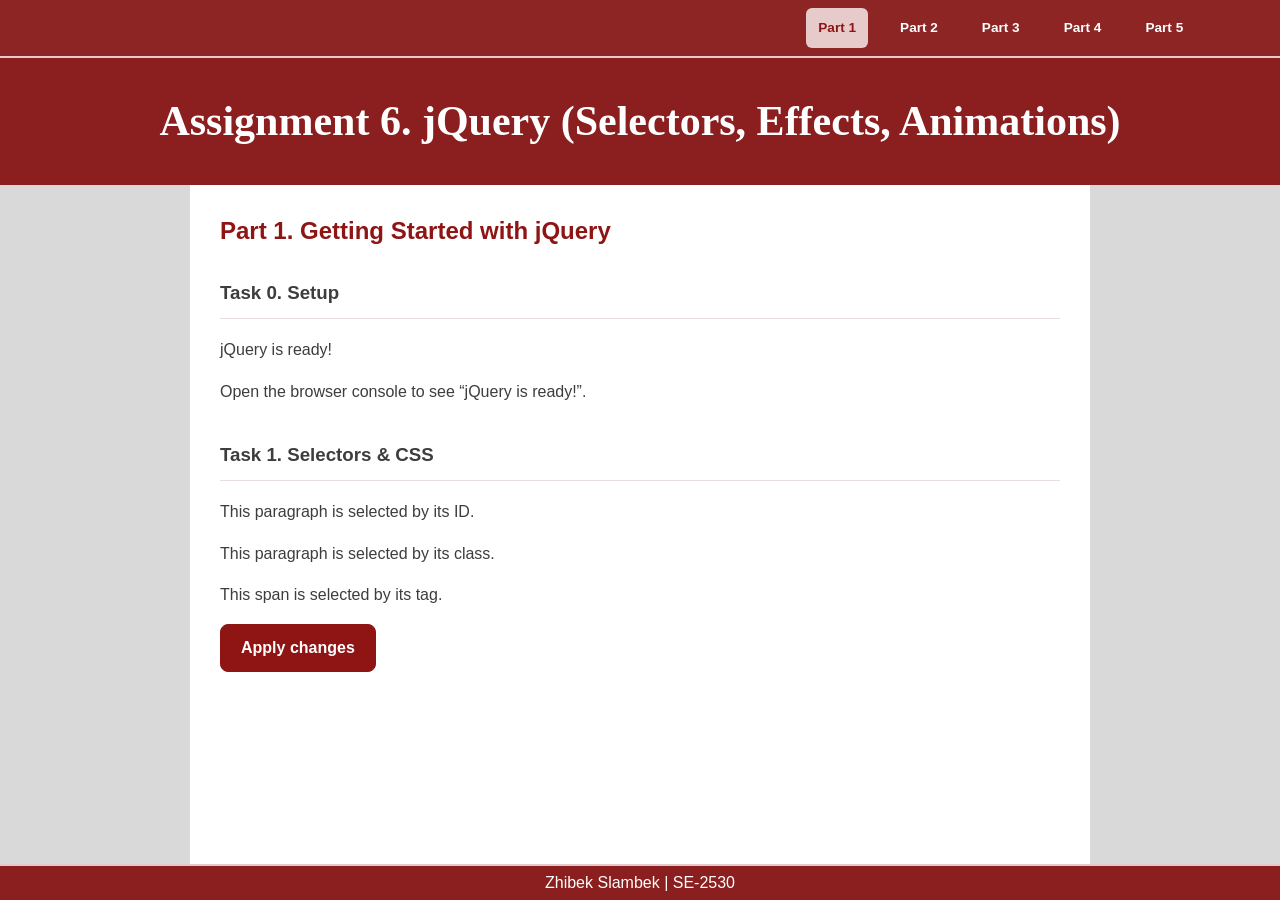
<file: index.html>
<!DOCTYPE html>
<html lang="en">
    <head>
        <meta charset="UTF-8">
        <title>Part 1 | Assignment 6</title>
        <meta name="description" content="">
        <meta name="viewport" content="width=device-width, initial-scale=1">
        <link rel="stylesheet" href="style.css">
    </head>
    <body>
        <nav class="site-header">
            <ul class="navigation-bar">
                <li><a href="index.html" aria-current="page">Part 1</a></li>
                <li><a href="part 2/index.html">Part 2</a></li>
                <li><a href="part 3/index.html">Part 3</a></li>
                <li><a href="part 4/index.html">Part 4</a></li>
                <li><a href="part 5/index.html">Part 5</a></li>
            </ul>
        </nav>

        <header class="header">
            <h1>Assignment 6. jQuery (Selectors, Effects, Animations)</h1>
        </header>
        <main class="content">
            <h2>Part 1. Getting Started with jQuery</h2>
            <section>
                <h3>Task 0. Setup</h3>
                <p id="ready-status">Loading jQuery...</p>
                <p>Open the browser console to see “jQuery is ready!”.</p>
            </section>
            <section>
                <h3>Task 1. Selectors &amp; CSS</h3>
                <p id="id-example">This paragraph is selected by its ID.</p>
                <p class="class-example">This paragraph is selected by its class.</p>
                <p><span>This span is selected by its tag.</span></p>
                <button class="button" id="change-selectors">Apply changes</button>
            </section>
        </main>
        <footer class="site-footer"><p>Zhibek Slambek | SE-2530</p></footer>
        <script src="https://code.jquery.com/jquery-3.7.1.min.js"></script>
        <script src="script.js"></script>
    </body>
</html>
</file>
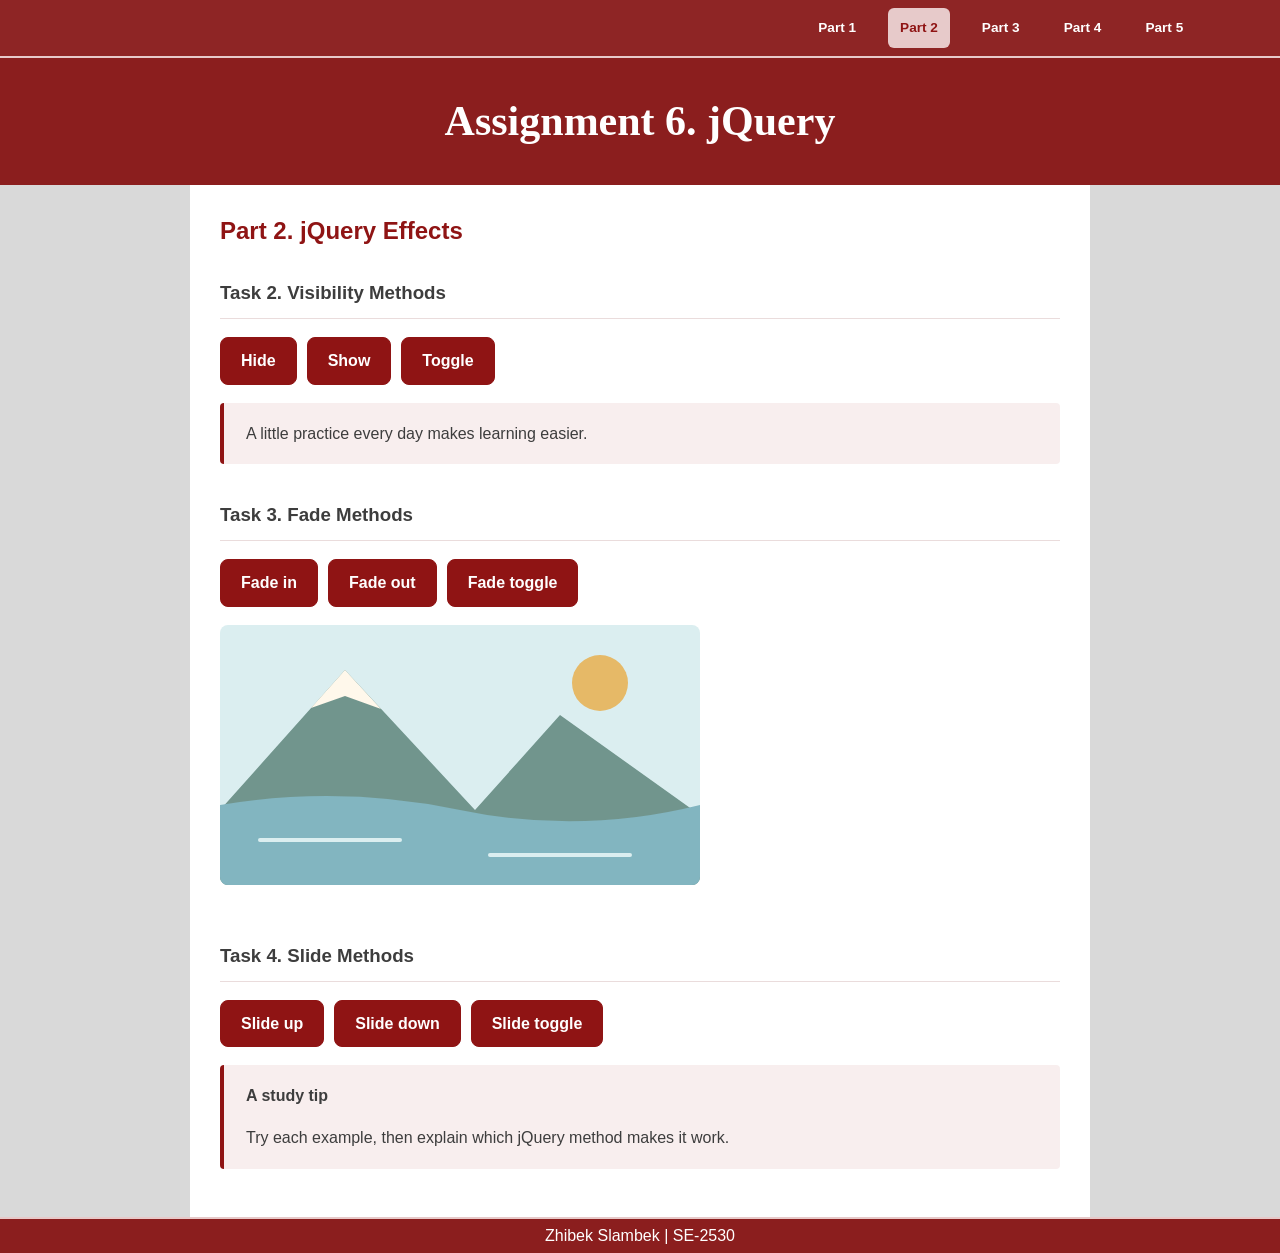
<file: part 2/index.html>
<!DOCTYPE html>
<html lang="en">
    <head>
        <meta charset="UTF-8">
        <title>Part 2 | Assignment 6</title>
        <meta name="description" content="">
        <meta name="viewport" content="width=device-width, initial-scale=1">
        <link rel="stylesheet" href="../style.css">
    </head>
    <body>
        <nav class="site-header">
            <ul class="navigation-bar">
                <li><a href="../index.html">Part 1</a></li>
                <li><a href="index.html" aria-current="page">Part 2</a></li>
                <li><a href="../part 3/index.html">Part 3</a></li>
                <li><a href="../part 4/index.html">Part 4</a></li>
                <li><a href="../part 5/index.html">Part 5</a></li>
            </ul>
        </nav>
        <header class="header"><h1>Assignment 6. jQuery</h1></header>
        <main class="content">
            <h2>Part 2. jQuery Effects</h2>
            <section>
                <h3>Task 2. Visibility Methods</h3>
                <div class="controls">
                    <button class="button" id="hide-text">Hide</button>
                    <button class="button" id="show-text">Show</button>
                    <button class="button" id="toggle-text">Toggle</button>
                </div>
                <p id="visibility-text" class="panel">A little practice every day makes learning easier.</p>
            </section>
            <section>
                <h3>Task 3. Fade Methods</h3>
                <div class="controls">
                    <button class="button" id="fade-in">Fade in</button>
                    <button class="button" id="fade-out">Fade out</button>
                    <button class="button" id="fade-toggle">Fade toggle</button>
                </div>
                <div class="image-stage"><img id="fade-image" class="demo-image" src="../images/day.svg" alt="Mountains and a lake in daylight" width="480" height="260"></div>
            </section>
            <section>
                <h3>Task 4. Slide Methods</h3>
                <div class="controls">
                    <button class="button" id="slide-up">Slide up</button>
                    <button class="button" id="slide-down">Slide down</button>
                    <button class="button" id="slide-toggle">Slide toggle</button>
                </div>
                <div id="slide-panel" class="panel"><h4>A study tip</h4><p>Try each example, then explain which jQuery method makes it work.</p></div>
            </section>
        </main>
        <footer class="site-footer"><p>Zhibek Slambek | SE-2530</p></footer>
        <script src="https://code.jquery.com/jquery-3.7.1.min.js"></script>
        <script src="script.js"></script>
    </body>
</html>
</file>
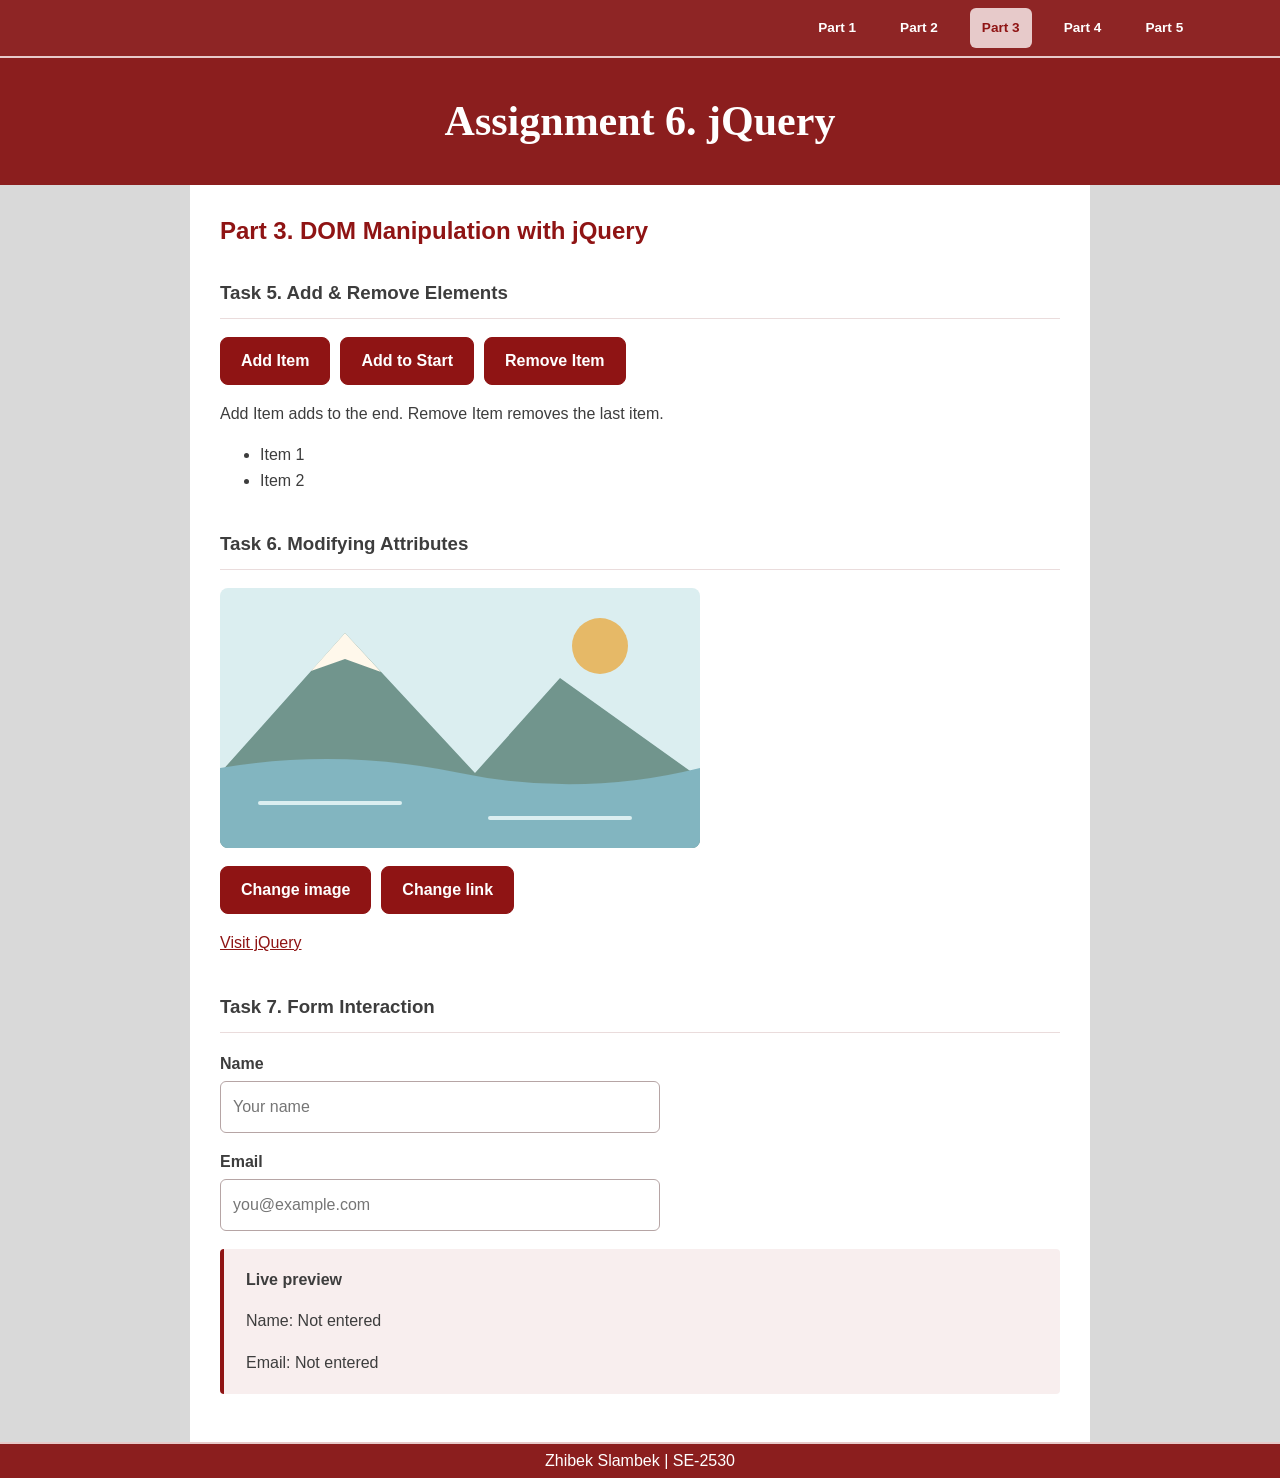
<file: part 3/index.html>
<!DOCTYPE html>
<html lang="en">
    <head>
        <meta charset="UTF-8">
        <title>Part 3 | Assignment 6</title>
        <meta name="description" content="">
        <meta name="viewport" content="width=device-width, initial-scale=1">
        <link rel="stylesheet" href="../style.css">
    </head>
    <body>
        <nav class="site-header">
            <ul class="navigation-bar">
                <li><a href="../index.html">Part 1</a></li>
                <li><a href="../part 2/index.html">Part 2</a></li>
                <li><a href="index.html" aria-current="page">Part 3</a></li>
                <li><a href="../part 4/index.html">Part 4</a></li>
                <li><a href="../part 5/index.html">Part 5</a></li>
            </ul>
        </nav>
        <header class="header"><h1>Assignment 6. jQuery</h1></header>
        <main class="content">
            <h2>Part 3. DOM Manipulation with jQuery</h2>
            <section>
                <h3>Task 5. Add &amp; Remove Elements</h3>
                <div class="controls">
                    <button class="button" id="add-item">Add Item</button>
                    <button class="button" id="prepend-item">Add to Start</button>
                    <button class="button" id="remove-item">Remove Item</button>
                </div>
                <p>Add Item adds to the end. Remove Item removes the last item.</p>
                <ul id="item-list"><li>Item 1</li><li>Item 2</li></ul>
            </section>
            <section>
                <h3>Task 6. Modifying Attributes</h3>
                <img id="attribute-image" class="demo-image" src="../images/day.svg" alt="Mountains and a lake in daylight" width="480" height="260">
                <div class="controls">
                    <button class="button" id="change-image">Change image</button>
                    <button class="button" id="change-link">Change link</button>
                </div>
                <p><a id="resource-link" href="https://jquery.com/">Visit jQuery</a></p>
            </section>
            <section>
                <h3>Task 7. Form Interaction</h3>
                <form id="profile-form">
                    <label for="name">Name</label>
                    <input id="name" name="name" type="text" autocomplete="name" placeholder="Your name">
                    <label for="email">Email</label>
                    <input id="email" name="email" type="email" autocomplete="email" placeholder="you@example.com">
                </form>
                <div class="panel">
                    <h4>Live preview</h4>
                    <p>Name: <span id="preview-name">Not entered</span></p>
                    <p>Email: <span id="preview-email">Not entered</span></p>
                </div>
            </section>
        </main>
        <footer class="site-footer"><p>Zhibek Slambek | SE-2530</p></footer>
        <script src="https://code.jquery.com/jquery-3.7.1.min.js"></script>
        <script src="script.js"></script>
    </body>
</html>
</file>
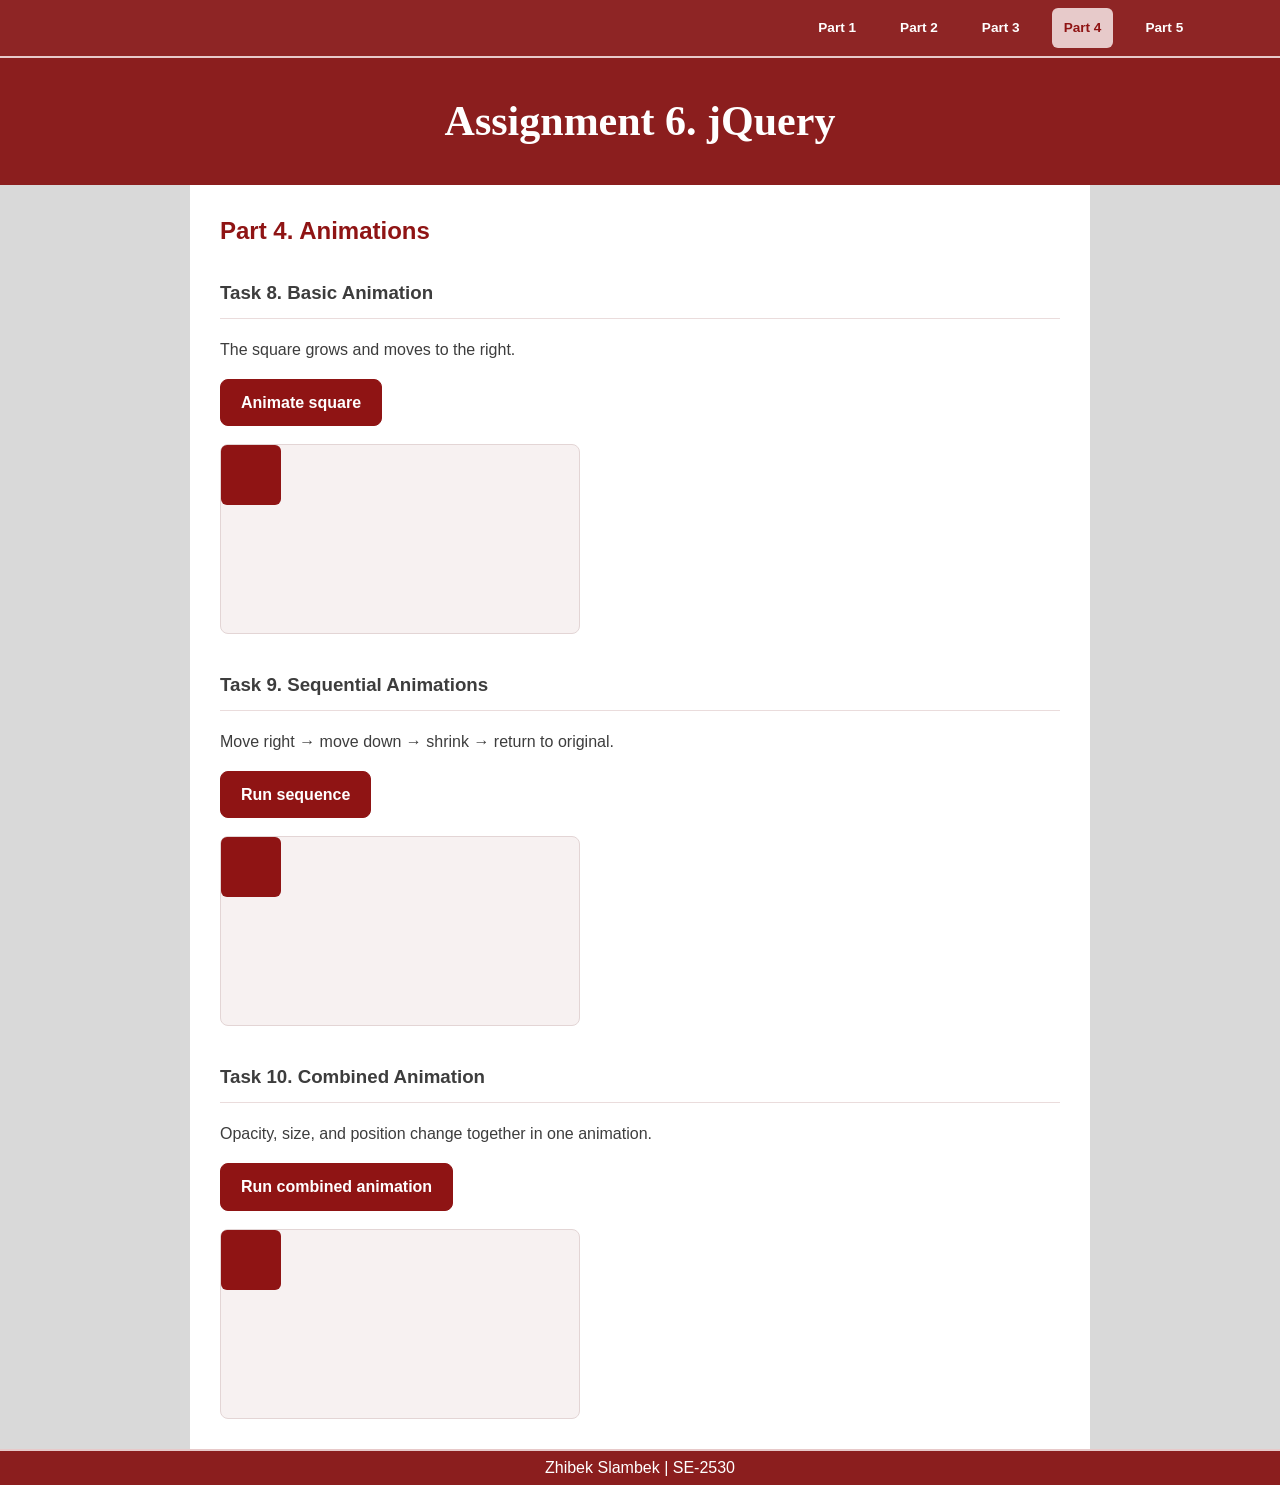
<file: part 4/index.html>
<!DOCTYPE html>
<html lang="en">
    <head>
        <meta charset="UTF-8">
        <title>Part 4 | Assignment 6</title>
        <meta name="description" content="">
        <meta name="viewport" content="width=device-width, initial-scale=1">
        <link rel="stylesheet" href="../style.css">
    </head>
    <body>
        <nav class="site-header">
            <ul class="navigation-bar">
                <li><a href="../index.html">Part 1</a></li>
                <li><a href="../part 2/index.html">Part 2</a></li>
                <li><a href="../part 3/index.html">Part 3</a></li>
                <li><a href="index.html" aria-current="page">Part 4</a></li>
                <li><a href="../part 5/index.html">Part 5</a></li>
            </ul>
        </nav>
        <header class="header"><h1>Assignment 6. jQuery</h1></header>
        <main class="content">
            <h2>Part 4. Animations</h2>
            <section>
                <h3>Task 8. Basic Animation</h3>
                <p>The square grows and moves to the right.</p>
                <button class="button" id="basic-animation">Animate square</button>
                <div class="animation-stage"><div class="box" id="basic-box"></div></div>
            </section>
            <section>
                <h3>Task 9. Sequential Animations</h3>
                <p>Move right → move down → shrink → return to original.</p>
                <button class="button" id="sequence-animation">Run sequence</button>
                <div class="animation-stage"><div class="box" id="sequence-box"></div></div>
            </section>
            <section>
                <h3>Task 10. Combined Animation</h3>
                <p>Opacity, size, and position change together in one animation.</p>
                <button class="button" id="combined-animation">Run combined animation</button>
                <div class="animation-stage"><div class="box" id="combined-box"></div></div>
            </section>
        </main>
        <footer class="site-footer"><p>Zhibek Slambek | SE-2530</p></footer>
        <script src="https://code.jquery.com/jquery-3.7.1.min.js"></script>
        <script src="script.js"></script>
    </body>
</html>
</file>
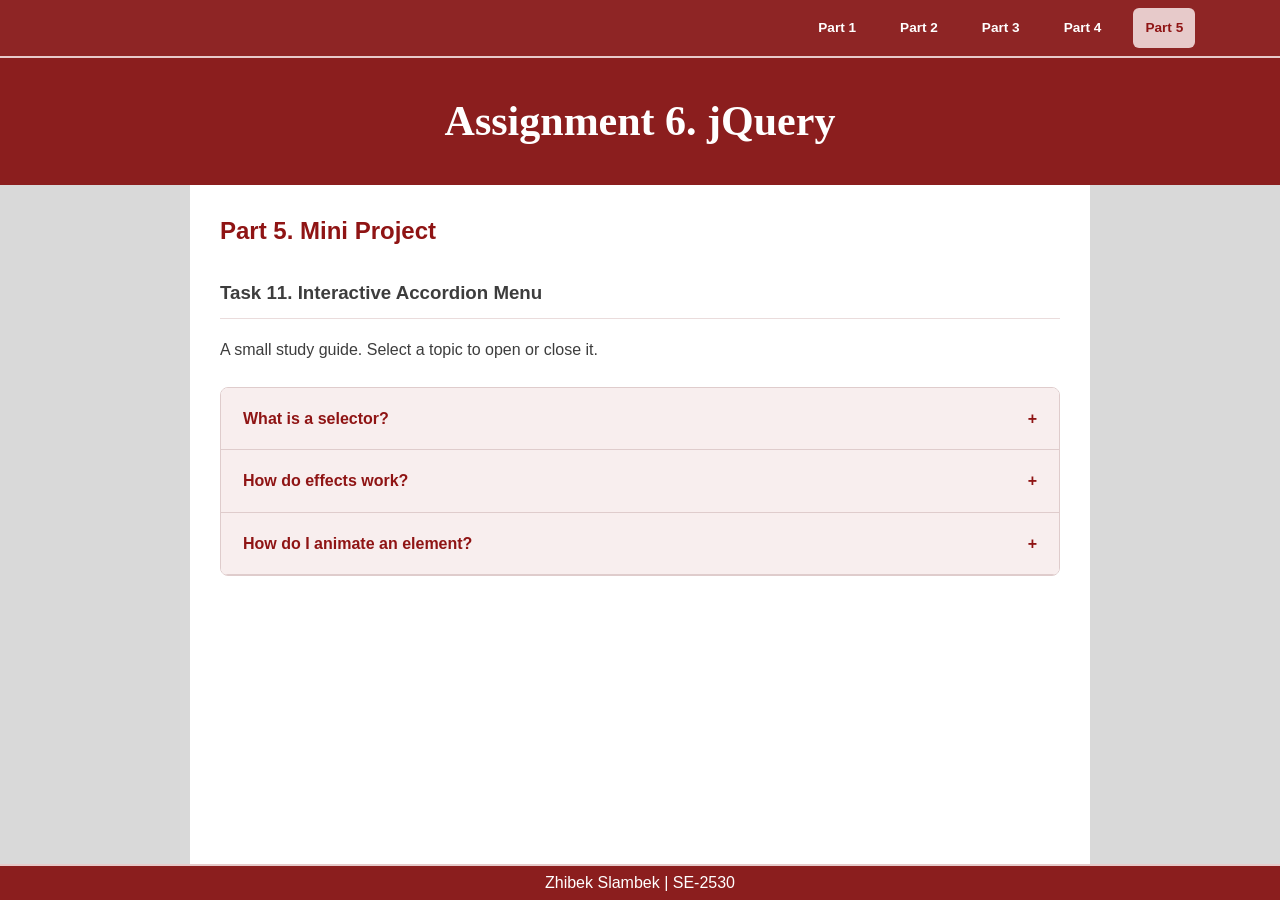
<file: part 5/index.html>
<!DOCTYPE html>
<html lang="en">
    <head>
        <meta charset="UTF-8">
        <title>Part 5 | Assignment 6</title>
        <meta name="description" content="">
        <meta name="viewport" content="width=device-width, initial-scale=1">
        <link rel="stylesheet" href="../style.css">
    </head>
    <body>
        <nav class="site-header">
            <ul class="navigation-bar">
                <li><a href="../index.html">Part 1</a></li>
                <li><a href="../part 2/index.html">Part 2</a></li>
                <li><a href="../part 3/index.html">Part 3</a></li>
                <li><a href="../part 4/index.html">Part 4</a></li>
                <li><a href="index.html" aria-current="page">Part 5</a></li>
            </ul>
        </nav>
        <header class="header"><h1>Assignment 6. jQuery</h1></header>
        <main class="content">
            <h2>Part 5. Mini Project</h2>
            <h3>Task 11. Interactive Accordion Menu</h3>
            <p>A small study guide. Select a topic to open or close it.</p>
            <div class="accordion">
                <h4><button class="accordion-button" id="selectors-heading" aria-expanded="false" aria-controls="selectors-panel">What is a selector?</button></h4>
                <div class="accordion-panel" id="selectors-panel" role="region" aria-labelledby="selectors-heading"><p>A selector finds HTML elements. Use # for an ID, . for a class, or a tag name such as p.</p><code>$("#title").text("Hello!");</code></div>
                <h4><button class="accordion-button" id="effects-heading" aria-expanded="false" aria-controls="effects-panel">How do effects work?</button></h4>
                <div class="accordion-panel" id="effects-panel" role="region" aria-labelledby="effects-heading"><p>Effects change visibility. Try fading an image or sliding a panel open and closed.</p><code>$("#panel").slideToggle(400);</code></div>
                <h4><button class="accordion-button" id="animation-heading" aria-expanded="false" aria-controls="animation-panel">How do I animate an element?</button></h4>
                <div class="accordion-panel" id="animation-panel" role="region" aria-labelledby="animation-heading"><p>Use animate() to change numeric CSS properties over time. Chain calls to run them in order.</p><code>$("#box").animate({ left: 100 }, 600);</code></div>
            </div>
        </main>
        <footer class="site-footer"><p>Zhibek Slambek | SE-2530</p></footer>
        <script src="https://code.jquery.com/jquery-3.7.1.min.js"></script>
        <script src="script.js"></script>
    </body>
</html>
</file>
<file: style.css>
:root {
    color-scheme: light;
    --background: #d9d9d9;
    --border: #e9cdcdfb;
    --surface: #8b1e1e;
    --text: #3d3d3d;
    --muted: #c33434;
    --accent: #8f1414;
    --field: #931f1fc9;
}

* {
    box-sizing: border-box;
}

body {
    margin: 0;
    background: var(--background);
    color: var(--text);
    font-family: Arial, Helvetica, sans-serif;
    line-height: 1.6;
    min-height: 100vh;
    display: flex;
    flex-direction: column;
}

.content > h1 {
    font-family: Arial, Helvetica, sans-serif;
    font-size: 3rem;
    font-weight: 700;
    line-height: 1.2;
    margin: 20px 0 25px;
}

h2 {
    margin-top: 0;
    color: var(--accent);
    line-height: 1.3;
}

.navigation-bar {
    list-style: none;
    gap: 8px;
    margin: 0;
    padding: 8px;
}

.navigation-bar a {
    display: block;
    padding: 9px 12px;
    border-radius: 6px;
    text-decoration: none;
    font-size: 0.85rem;
    color: white;
    font-weight: bold;
}

.navigation-bar a:hover {
    color: #f4e2e2;
    background-color: var(--muted);
}
.navigation-bar a[aria-current="page"] {
    background: var(--border);
    color: var(--accent);
}

.header {
    background-color: var(--surface);
    color: white;
    text-align: center;
    padding: 30px;
}

.header h1 {
    font-family: "Merriweather", serif;
    font-size: 42px;
    margin: 0;
}

.header h3 {
    font-family: "Open Sans", sans-serif;
    font-weight: normal;
    margin-bottom: 0;
}


h3 {
    margin: 32px 0 18px;
    padding-bottom: 10px;
    border-bottom: 1px solid #eadcdc;
}

.site-header, .site-footer, .navigation-bar {
    display: flex;
    align-items: center;
    gap: 20px;
}

.site-header, .navigation-bar, .site-footer {
    flex-wrap: wrap;
}

.site-header {
    background-color: #8e2525;
    border-bottom: 2px solid var(--border);
    justify-content: right;
    padding: 0 6%;
    flex-direction: row;
}

.site-footer{
    background-color: var(--surface);
    border-top: 2px solid var(--border);
    color: white;
    justify-content: center;
    margin-top: auto;
    padding: 5px 6%;
}
.site-footer p {
    margin: 0;
    line-height: 24px;
}

.content {
    width: 900px;
    max-width: 100%;
    margin: 0 auto;
    padding: 30px;
    background-color: white;
    flex: 1;
}

.button {
    min-height: 44px;
    padding: 10px 20px;
    border: 1px solid var(--accent);
    border-radius: 8px;
    background: var(--accent);
    color: white;
    font: inherit;
    font-weight: bold;
    cursor: pointer;
}

.button:hover {
    background: #701010;
}

section + section {
    margin-top: 36px;
}
.controls {
    display: flex;
    flex-wrap: wrap;
    gap: 10px;
    margin: 16px 0;
}
.panel {
    padding: 18px 22px;
    margin: 18px 0;
    border-left: 4px solid var(--accent);
    background: #f8eeee;
    border-radius: 4px;
}
h4 {
    margin: 0 0 8px;
}
.panel p:last-child {
    margin-bottom: 0;
}
.demo-image {
    display: block;
    max-width: 100%;
    height: auto;
    border-radius: 8px;
    margin: 18px 0;
}
.image-stage {
    min-height: 280px;
}
input {
    display: block;
    width: 100%;
    max-width: 440px;
    padding: 12px;
    margin: 5px 0 16px;
    border: 1px solid #b6a5a5;
    border-radius: 6px;
    font: inherit;
}
label {
    font-weight: bold;
}
a {
    color: var(--accent);
}
button:focus-visible, a:focus-visible, input:focus-visible {
    outline: 3px solid #b07a24;
    outline-offset: 3px;
}
.animation-stage {
    position: relative;
    width: 360px;
    max-width: 100%;
    height: 190px;
    margin-top: 18px;
    background: #f7f1f1;
    border: 1px solid #e3d5d5;
    border-radius: 8px;
}
.box {
    position: absolute;
    width: 60px;
    height: 60px;
    left: 0;
    top: 0;
    background: var(--accent);
    border-radius: 6px;
}
.accordion {
    margin: 24px 0;
    border: 1px solid #dfcccc;
    border-radius: 8px;
    overflow: hidden;
}
.accordion h4 {
    margin: 0;
}
.accordion-button {
    width: 100%;
    padding: 18px 22px;
    border: 0;
    border-bottom: 1px solid #dfcccc;
    background: #f8eeee;
    color: var(--accent);
    text-align: left;
    font: inherit;
    font-weight: bold;
    cursor: pointer;
}
.accordion-button::after {
    content: "+";
    float: right;
}
.accordion-button[aria-expanded="true"]::after {
    content: "−";
}
.accordion-panel {
    display: none;
    padding: 4px 22px 22px;
}
code {
    overflow-wrap: anywhere;
}
@media (max-width: 600px) {
    .header { padding: 24px 16px; }
    .header h1 { font-size: 28px; }
    .content { padding: 24px 16px; }
    .site-header { justify-content: center; padding: 0; }
    .navigation-bar { gap: 2px; }
    .navigation-bar a { padding: 9px; }
}
</file>
